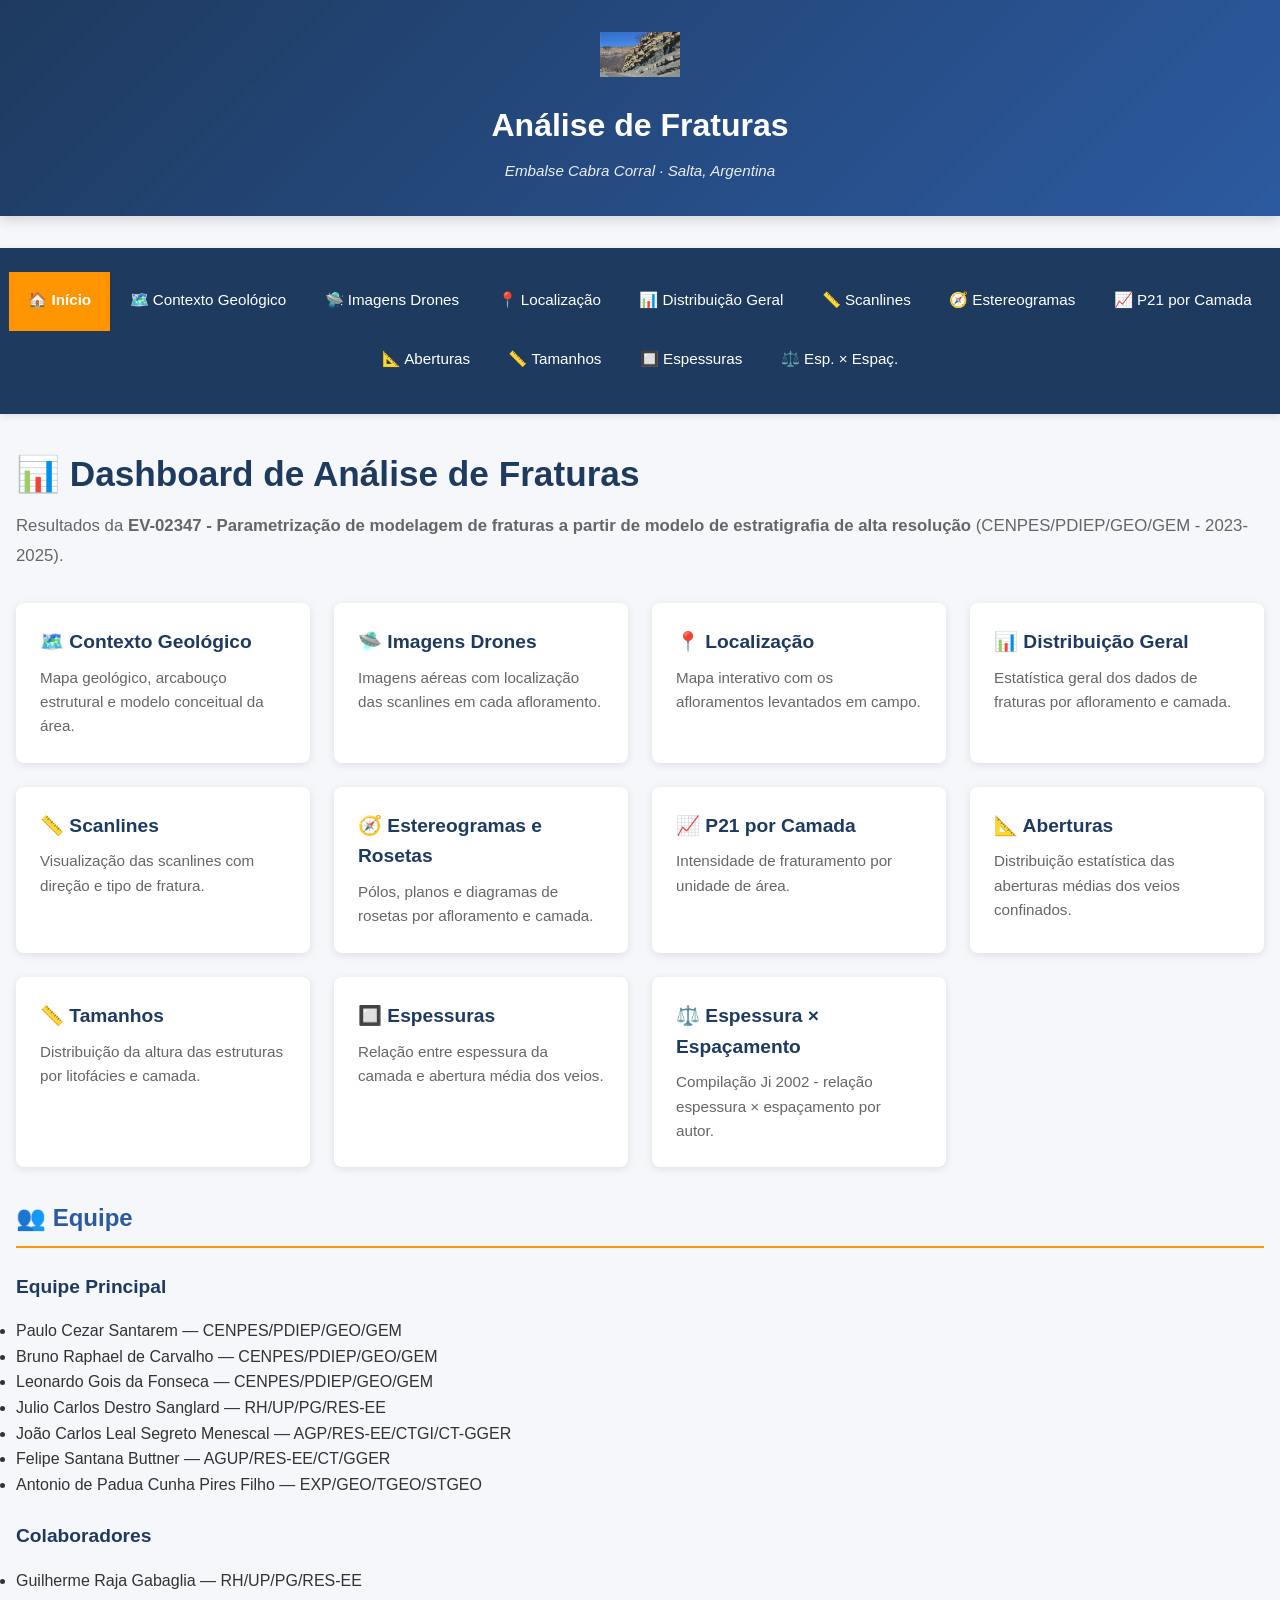
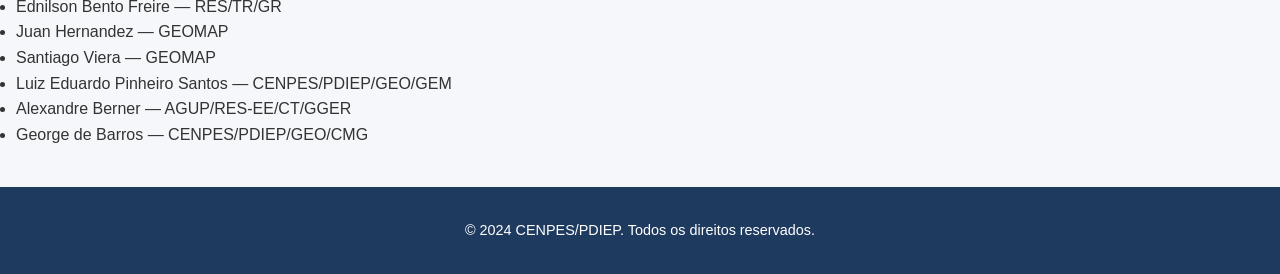
<file: index.html>
<!DOCTYPE html>
<html lang="pt-BR">
<head>
    <meta charset="UTF-8">
    <meta name="viewport" content="width=device-width, initial-scale=1.0">
    <title>Dashboard de Análise de Fraturas</title>
    <link rel="stylesheet" href="css/style.css">
</head>
<body>
    <header>
        <img src="Aflora.png" alt="Logo" class="logo">
        <h2>Análise de Fraturas</h2>
        <p>Embalse Cabra Corral · Salta, Argentina</p>
    </header>

    <nav class="sidebar">
        <ul>
            <li><a href="index.html" class="active">🏠 Início</a></li>
            <li><a href="pages/contexto.html">🗺️ Contexto Geológico</a></li>
            <li><a href="pages/imagens_drones.html">🛸 Imagens Drones</a></li>
            <li><a href="pages/localizacao.html">📍 Localização</a></li>
            <li><a href="pages/distribuicao.html">📊 Distribuição Geral</a></li>
            <li><a href="pages/scanlines.html">📏 Scanlines</a></li>
            <li><a href="pages/estereogramas.html">🧭 Estereogramas</a></li>
            <li><a href="pages/p21.html">📈 P21 por Camada</a></li>
            <li><a href="pages/aberturas.html">📐 Aberturas</a></li>
            <li><a href="pages/tamanhos.html">📏 Tamanhos</a></li>
            <li><a href="pages/espessuras.html">🔲 Espessuras</a></li>
            <li><a href="pages/espessura_espacamento.html">⚖️ Esp. × Espaç.</a></li>
        </ul>
    </nav>

    <main class="container">
        <h1>📊 Dashboard de Análise de Fraturas</h1>
        <p>Resultados da <strong>EV-02347 - Parametrização de modelagem de fraturas a partir de modelo de estratigrafia de alta resolução</strong> (CENPES/PDIEP/GEO/GEM - 2023-2025).</p>

        <section class="cards-grid">
            <a href="pages/contexto.html" class="card">
                <h3>🗺️ Contexto Geológico</h3>
                <p>Mapa geológico, arcabouço estrutural e modelo conceitual da área.</p>
            </a>

            <a href="pages/imagens_drones.html" class="card">
                <h3>🛸 Imagens Drones</h3>
                <p>Imagens aéreas com localização das scanlines em cada afloramento.</p>
            </a>

            <a href="pages/localizacao.html" class="card">
                <h3>📍 Localização</h3>
                <p>Mapa interativo com os afloramentos levantados em campo.</p>
            </a>

            <a href="pages/distribuicao.html" class="card">
                <h3>📊 Distribuição Geral</h3>
                <p>Estatística geral dos dados de fraturas por afloramento e camada.</p>
            </a>

            <a href="pages/scanlines.html" class="card">
                <h3>📏 Scanlines</h3>
                <p>Visualização das scanlines com direção e tipo de fratura.</p>
            </a>

            <a href="pages/estereogramas.html" class="card">
                <h3>🧭 Estereogramas e Rosetas</h3>
                <p>Pólos, planos e diagramas de rosetas por afloramento e camada.</p>
            </a>

            <a href="pages/p21.html" class="card">
                <h3>📈 P21 por Camada</h3>
                <p>Intensidade de fraturamento por unidade de área.</p>
            </a>

            <a href="pages/aberturas.html" class="card">
                <h3>📐 Aberturas</h3>
                <p>Distribuição estatística das aberturas médias dos veios confinados.</p>
            </a>

            <a href="pages/tamanhos.html" class="card">
                <h3>📏 Tamanhos</h3>
                <p>Distribuição da altura das estruturas por litofácies e camada.</p>
            </a>

            <a href="pages/espessuras.html" class="card">
                <h3>🔲 Espessuras</h3>
                <p>Relação entre espessura da camada e abertura média dos veios.</p>
            </a>

            <a href="pages/espessura_espacamento.html" class="card">
                <h3>⚖️ Espessura × Espaçamento</h3>
                <p>Compilação Ji 2002 - relação espessura × espaçamento por autor.</p>
            </a>
        </section>

        <section class="team">
            <h2>👥 Equipe</h2>

            <h3>Equipe Principal</h3>
            <ul>
                <li>Paulo Cezar Santarem — CENPES/PDIEP/GEO/GEM</li>
                <li>Bruno Raphael de Carvalho — CENPES/PDIEP/GEO/GEM</li>
                <li>Leonardo Gois da Fonseca — CENPES/PDIEP/GEO/GEM</li>
                <li>Julio Carlos Destro Sanglard — RH/UP/PG/RES-EE</li>
                <li>João Carlos Leal Segreto Menescal — AGP/RES-EE/CTGI/CT-GGER</li>
                <li>Felipe Santana Buttner — AGUP/RES-EE/CT/GGER</li>
                <li>Antonio de Padua Cunha Pires Filho — EXP/GEO/TGEO/STGEO</li>
            </ul>

            <h3>Colaboradores</h3>
            <ul>
                <li>Guilherme Raja Gabaglia — RH/UP/PG/RES-EE</li>
                <li>Ednilson Bento Freire — RES/TR/GR</li>
                <li>Juan Hernandez — GEOMAP</li>
                <li>Santiago Viera — GEOMAP</li>
                <li>Luiz Eduardo Pinheiro Santos — CENPES/PDIEP/GEO/GEM</li>
                <li>Alexandre Berner — AGUP/RES-EE/CT/GGER</li>
                <li>George de Barros — CENPES/PDIEP/GEO/CMG</li>
            </ul>
        </section>
    </main>

    <footer>
        <p>&copy; 2024 CENPES/PDIEP. Todos os direitos reservados.</p>
    </footer>
</body>
</html>
</file>
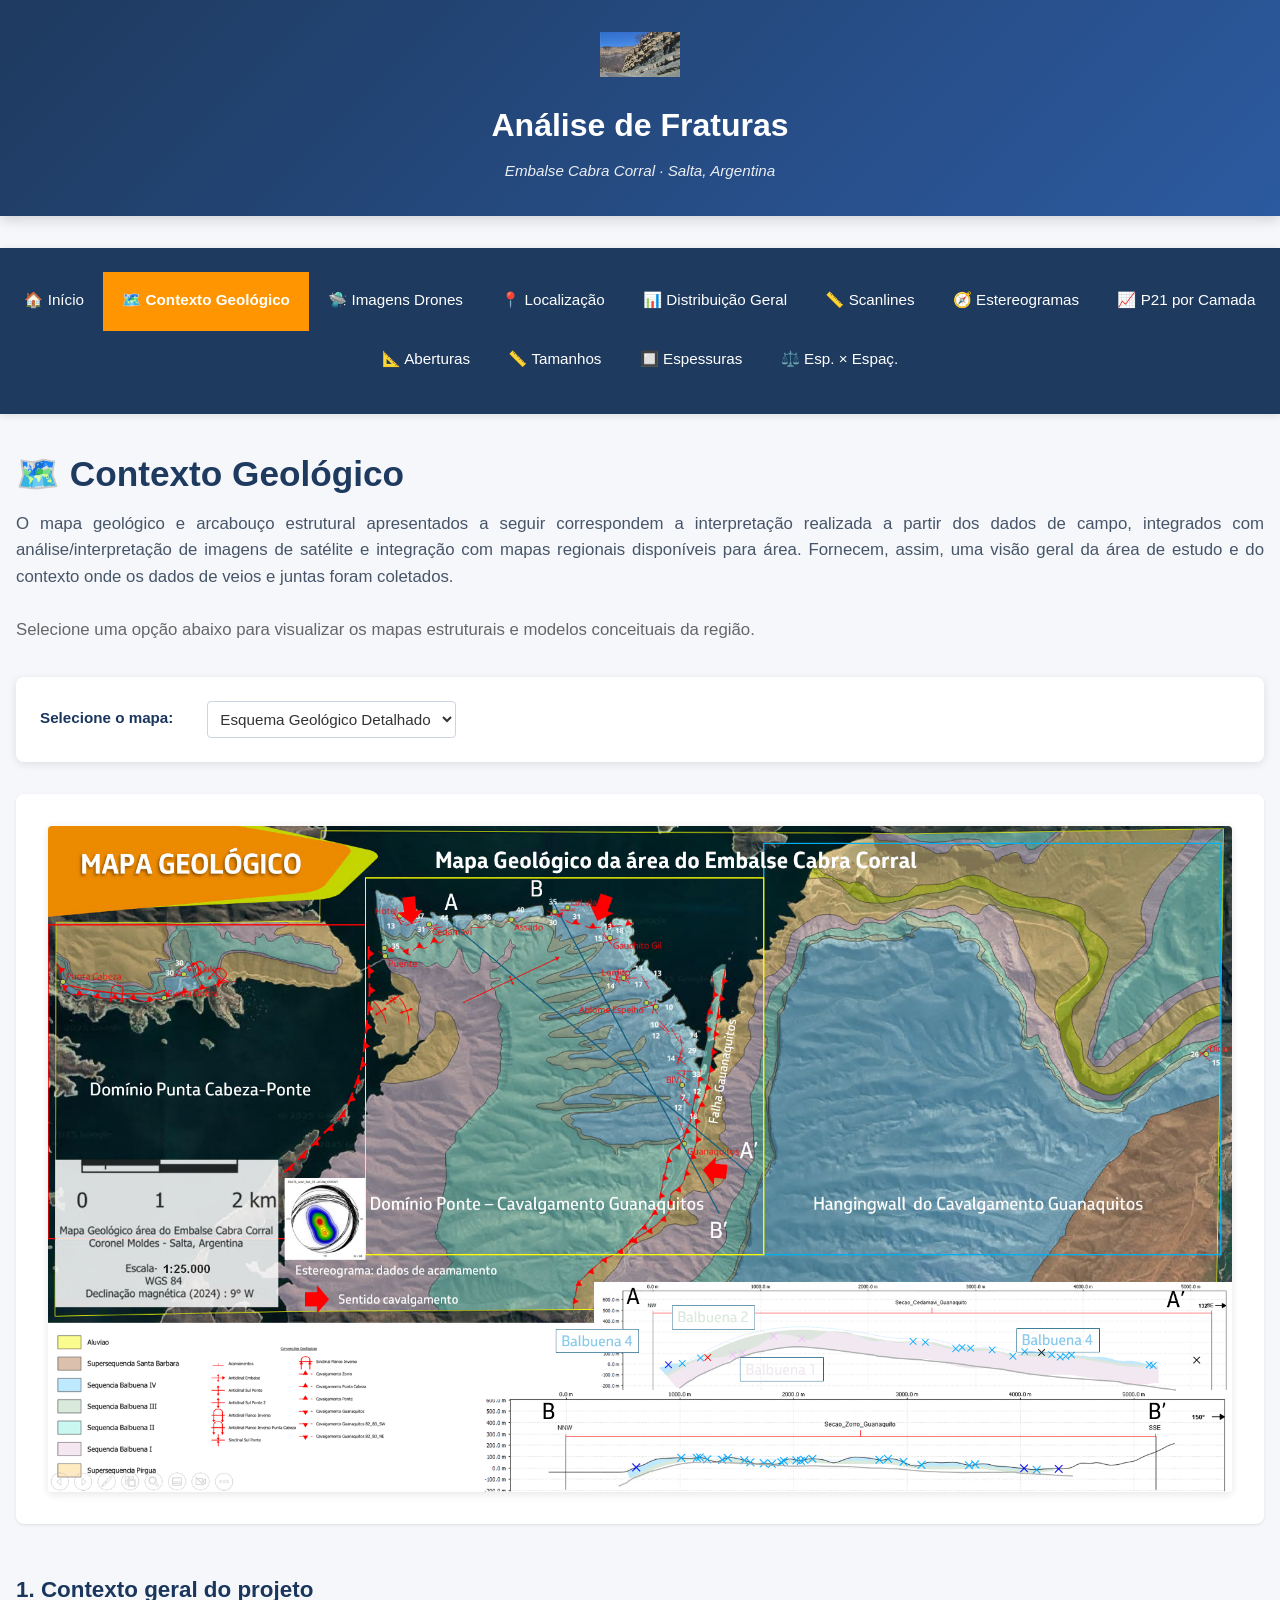
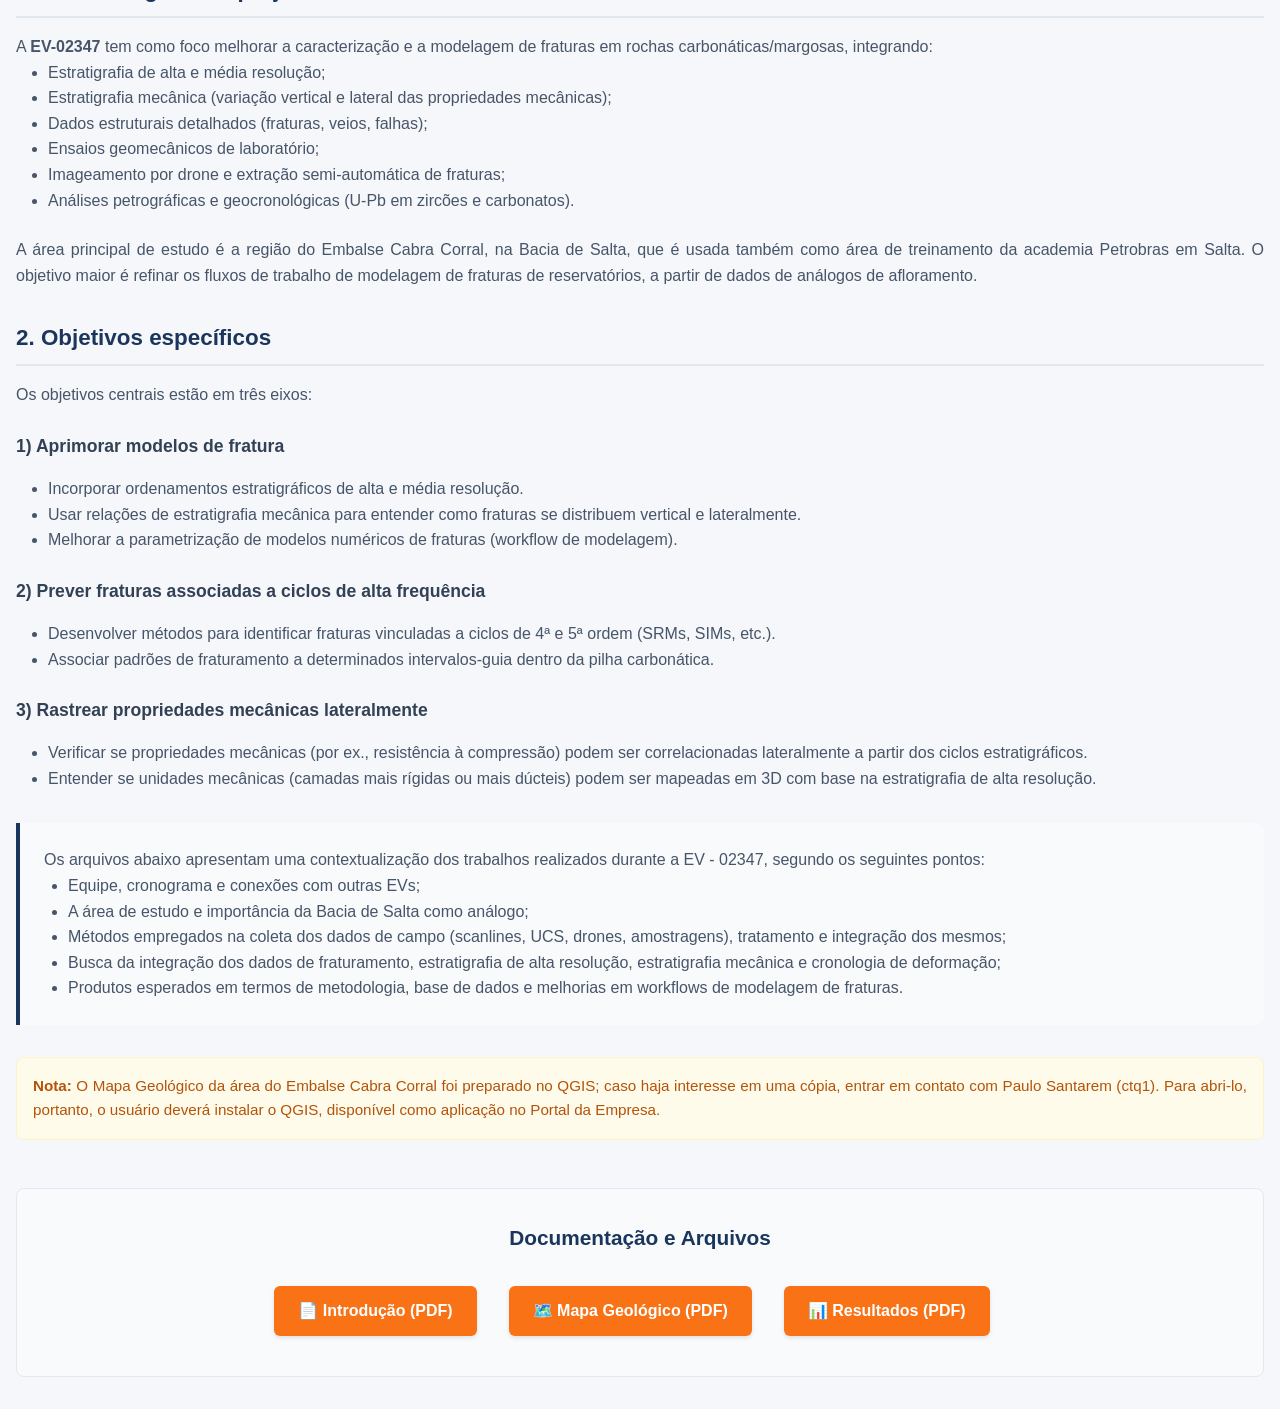
<file: pages/contexto.html>
<!-- frontend/pages/contexto.html -->
<!DOCTYPE html>
<html lang="pt-BR">
<head>
    <meta charset="UTF-8">
    <meta name="viewport" content="width=device-width, initial-scale=1.0">
    <title>Contexto Geológico</title>
    <link rel="stylesheet" href="../css/style.css">
</head>
<body>
    <header>
        <img src="../Aflora.png" alt="Logo" class="logo">
        <h2>Análise de Fraturas</h2>
        <p>Embalse Cabra Corral · Salta, Argentina</p>
    </header>

    <nav class="sidebar">
        <ul>
            <li><a href="../index.html">🏠 Início</a></li>
            <li><a href="contexto.html" class="active">🗺️ Contexto Geológico</a></li>
            <li><a href="imagens_drones.html">🛸 Imagens Drones</a></li>
            <li><a href="localizacao.html">📍 Localização</a></li>
            <li><a href="distribuicao.html">📊 Distribuição Geral</a></li>
            <li><a href="scanlines.html">📏 Scanlines</a></li>
            <li><a href="estereogramas.html">🧭 Estereogramas</a></li>
            <li><a href="p21.html">📈 P21 por Camada</a></li>
            <li><a href="aberturas.html">📐 Aberturas</a></li>
            <li><a href="tamanhos.html">📏 Tamanhos</a></li>
            <li><a href="espessuras.html">🔲 Espessuras</a></li>
            <li><a href="espessura_espacamento.html">⚖️ Esp. × Espaç.</a></li>
        </ul>
    </nav>

    <main class="container">
        <h1>🗺️ Contexto Geológico</h1>
        
        <p style="text-align: justify; line-height: 1.6; color: #475569; margin-bottom: 1.5rem;">
            O mapa geológico e arcabouço estrutural apresentados a seguir correspondem a interpretação realizada a partir dos dados de campo, integrados com análise/interpretação de imagens de satélite e integração com mapas regionais disponíveis para área. Fornecem, assim, uma visão geral da área de estudo e do contexto onde os dados de veios e juntas foram coletados.
        </p>

        <p>Selecione uma opção abaixo para visualizar os mapas estruturais e modelos conceituais da região.</p>

        <!-- Controles: Dropdown -->
        <section class="controls">
            <label for="imagem-select" style="font-weight: bold; color: #1a365d; margin-right: 10px;">Selecione o mapa:</label>
            <select id="imagem-select" style="padding: 0.5rem; border-radius: 4px; border: 1px solid #cbd5e1;">
                <!-- O JavaScript vai preencher isso automaticamente -->
            </select>
        </section>

        <!-- Área da Imagem -->
        <section class="chart-section" style="text-align: center; margin-top: 1.5rem; padding: 2rem; background: white; border-radius: 8px; box-shadow: 0 1px 3px rgba(0,0,0,0.1);">
            <img id="imagem-contexto" src="" alt="Mapa Geológico" style="max-width: 100%; height: auto; border-radius: 4px; display: none;">
        </section>

        <!-- Informações Adicionais do Projeto -->
        <section style="margin-top: 3rem; color: #475569; line-height: 1.6; text-align: justify;">
            <h2 style="color: #1a365d; font-size: 1.4rem; margin-bottom: 1rem; border-bottom: 2px solid #e2e8f0; padding-bottom: 0.5rem;">1. Contexto geral do projeto</h2>
            <p>A <strong>EV-02347</strong> tem como foco melhorar a caracterização e a modelagem de fraturas em rochas carbonáticas/margosas, integrando:</p>
            <ul style="margin-left: 2rem; margin-bottom: 1.5rem;">
                <li>Estratigrafia de alta e média resolução;</li>
                <li>Estratigrafia mecânica (variação vertical e lateral das propriedades mecânicas);</li>
                <li>Dados estruturais detalhados (fraturas, veios, falhas);</li>
                <li>Ensaios geomecânicos de laboratório;</li>
                <li>Imageamento por drone e extração semi-automática de fraturas;</li>
                <li>Análises petrográficas e geocronológicas (U-Pb em zircões e carbonatos).</li>
            </ul>
            <p style="margin-bottom: 2rem;">A área principal de estudo é a região do Embalse Cabra Corral, na Bacia de Salta, que é usada também como área de treinamento da academia Petrobras em Salta. O objetivo maior é refinar os fluxos de trabalho de modelagem de fraturas de reservatórios, a partir de dados de análogos de afloramento.</p>

            <h2 style="color: #1a365d; font-size: 1.4rem; margin-bottom: 1rem; border-bottom: 2px solid #e2e8f0; padding-bottom: 0.5rem;">2. Objetivos específicos</h2>
            <p>Os objetivos centrais estão em três eixos:</p>
            
            <h3 style="color: #334155; font-size: 1.1rem; margin-top: 1.5rem;">1) Aprimorar modelos de fratura</h3>
            <ul style="margin-left: 2rem; margin-bottom: 1.5rem;">
                <li>Incorporar ordenamentos estratigráficos de alta e média resolução.</li>
                <li>Usar relações de estratigrafia mecânica para entender como fraturas se distribuem vertical e lateralmente.</li>
                <li>Melhorar a parametrização de modelos numéricos de fraturas (workflow de modelagem).</li>
            </ul>

            <h3 style="color: #334155; font-size: 1.1rem; margin-top: 1.5rem;">2) Prever fraturas associadas a ciclos de alta frequência</h3>
            <ul style="margin-left: 2rem; margin-bottom: 1.5rem;">
                <li>Desenvolver métodos para identificar fraturas vinculadas a ciclos de 4ª e 5ª ordem (SRMs, SIMs, etc.).</li>
                <li>Associar padrões de fraturamento a determinados intervalos-guia dentro da pilha carbonática.</li>
            </ul>

            <h3 style="color: #334155; font-size: 1.1rem; margin-top: 1.5rem;">3) Rastrear propriedades mecânicas lateralmente</h3>
            <ul style="margin-left: 2rem; margin-bottom: 1.5rem;">
                <li>Verificar se propriedades mecânicas (por ex., resistência à compressão) podem ser correlacionadas lateralmente a partir dos ciclos estratigráficos.</li>
                <li>Entender se unidades mecânicas (camadas mais rígidas ou mais dúcteis) podem ser mapeadas em 3D com base na estratigrafia de alta resolução.</li>
            </ul>

            <div style="background-color: #f8fafc; border-left: 4px solid #1a365d; padding: 1.5rem; margin-top: 2rem; border-radius: 0 8px 8px 0;">
                <p style="margin-top: 0;">Os arquivos abaixo apresentam uma contextualização dos trabalhos realizados durante a EV - 02347, segundo os seguintes pontos:</p>
                <ul style="margin-left: 1.5rem; margin-bottom: 0;">
                    <li>Equipe, cronograma e conexões com outras EVs;</li>
                    <li>A área de estudo e importância da Bacia de Salta como análogo;</li>
                    <li>Métodos empregados na coleta dos dados de campo (scanlines, UCS, drones, amostragens), tratamento e integração dos mesmos;</li>
                    <li>Busca da integração dos dados de fraturamento, estratigrafia de alta resolução, estratigrafia mecânica e cronologia de deformação;</li>
                    <li>Produtos esperados em termos de metodologia, base de dados e melhorias em workflows de modelagem de fraturas.</li>
                </ul>
            </div>

            <p style="margin-top: 2rem; font-size: 0.95rem; background-color: #fffbeb; border: 1px solid #fef3c7; color: #b45309; padding: 1rem; border-radius: 8px;">
                <strong>Nota:</strong> O Mapa Geológico da área do Embalse Cabra Corral foi preparado no QGIS; caso haja interesse em uma cópia, entrar em contato com Paulo Santarem (ctq1). Para abri-lo, portanto, o usuário deverá instalar o QGIS, disponível como aplicação no Portal da Empresa.
            </p>
        </section>

        <!-- Botões de Download -->
        <section class="downloads" style="margin-top: 3rem; padding: 2rem; background-color: #f8fafc; border-radius: 8px; text-align: center; border: 1px solid #e2e8f0;">
            <h3 style="color: #1a365d; margin-bottom: 1.5rem; font-size: 1.3rem;">Documentação e Arquivos</h3>
            
            <!-- Flex container para alinhar os botões lado a lado -->
            <div style="display: flex; gap: 1rem; justify-content: center; flex-wrap: wrap;">
                
                <!-- Uso do %20 no lugar dos espaços para evitar erros 404 no GitHub -->
                <a href="../pdfs/Introducao.pdf" download style="background-color: #f97316; color: white; padding: 0.75rem 1.5rem; text-decoration: none; border-radius: 6px; font-weight: bold; transition: opacity 0.2s; box-shadow: 0 2px 4px rgba(0,0,0,0.1);">
                    📄 Introdução (PDF)
                </a>

                <a href="../pdfs/Mapa%20Geologico_Modelo%20Conceitual.pdf" download style="background-color: #f97316; color: white; padding: 0.75rem 1.5rem; text-decoration: none; border-radius: 6px; font-weight: bold; transition: opacity 0.2s; box-shadow: 0 2px 4px rgba(0,0,0,0.1);">
                    🗺️ Mapa Geológico (PDF)
                </a>

                <a href="../pdfs/Resultados.pdf" download style="background-color: #f97316; color: white; padding: 0.75rem 1.5rem; text-decoration: none; border-radius: 6px; font-weight: bold; transition: opacity 0.2s; box-shadow: 0 2px 4px rgba(0,0,0,0.1);">
                    📊 Resultados (PDF)
                </a>
                
            </div>
        </section>

    </main>

    <!-- A tag mais importante: Chama o seu JavaScript mágico! -->
    <script src="../js/contexto.js"></script>
</body>
</html>
</file>
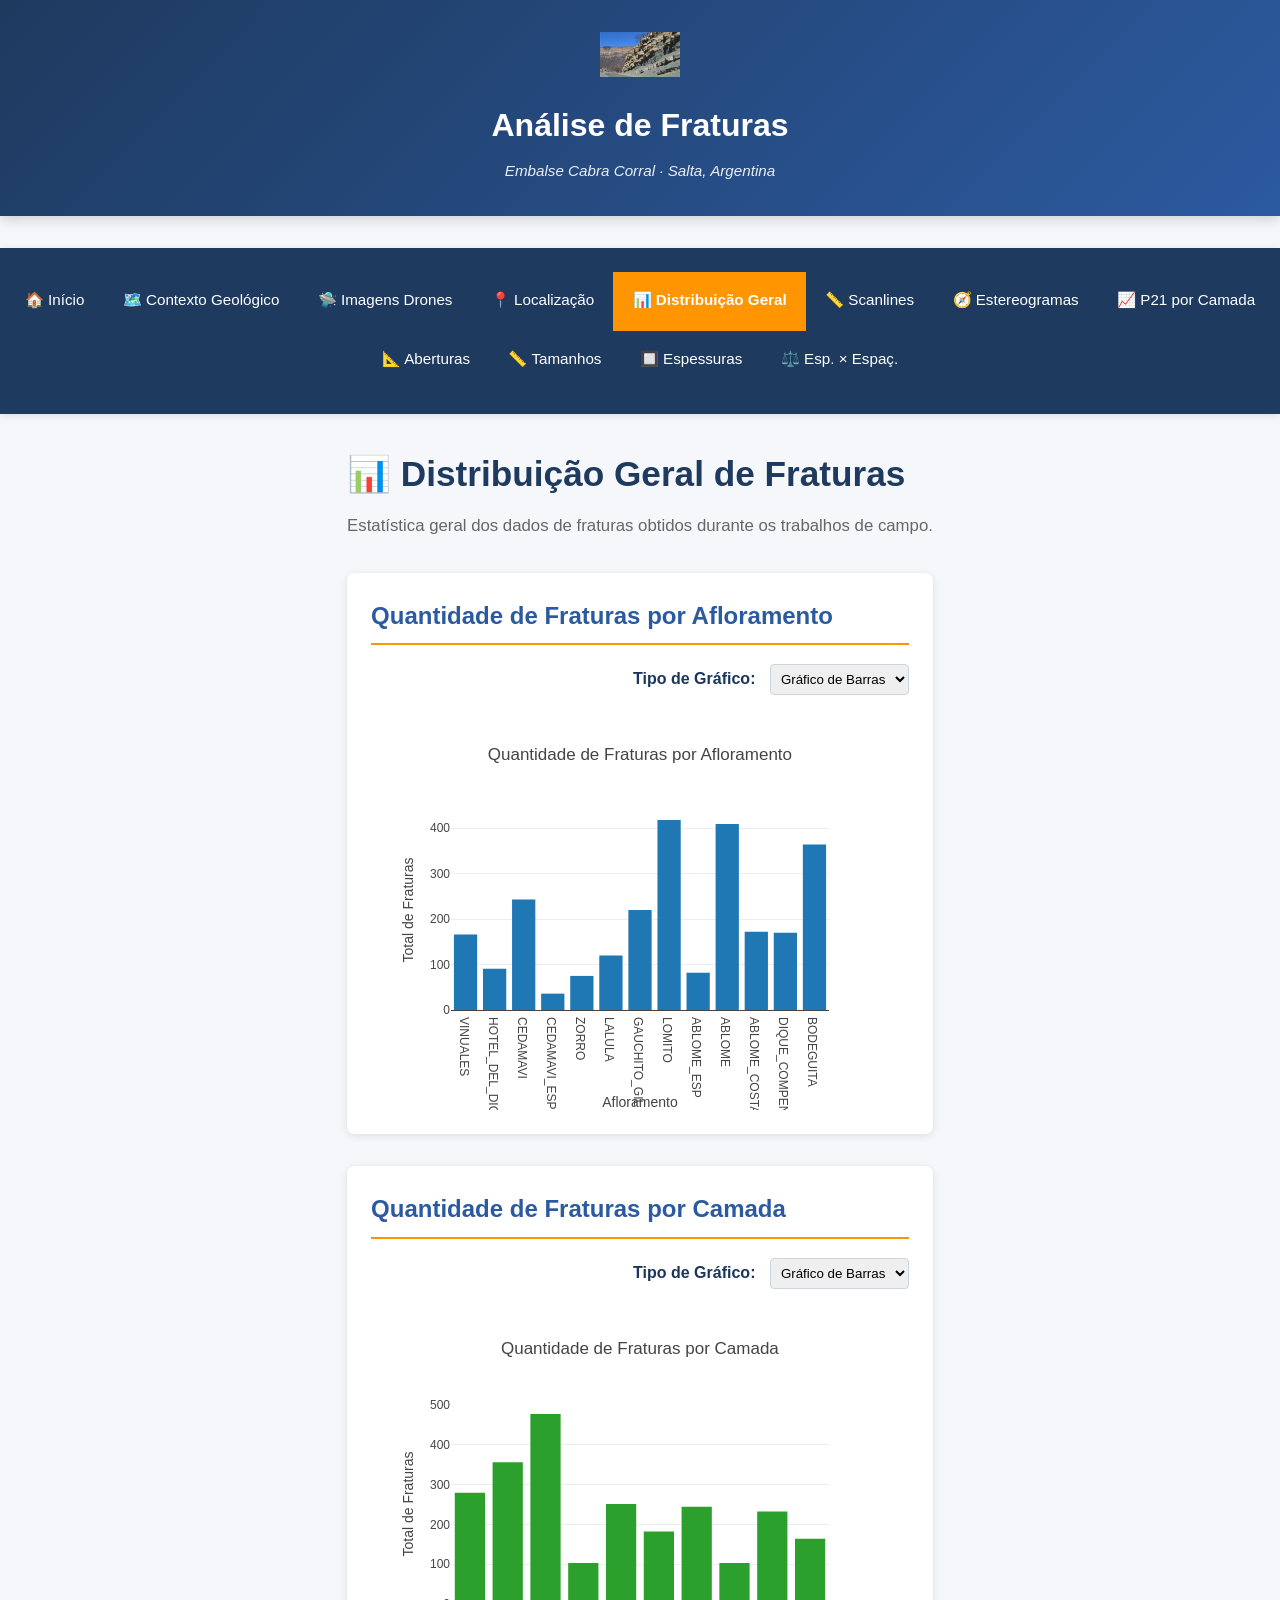
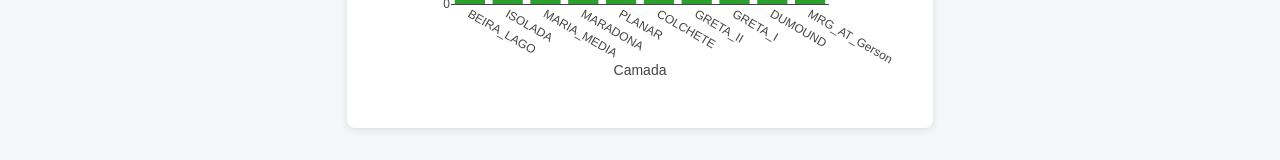
<file: pages/distribuicao.html>
<!-- frontend/pages/distribuicao.html -->
<!DOCTYPE html>
<html lang="pt-BR">
<head>
    <meta charset="UTF-8">
    <meta name="viewport" content="width=device-width, initial-scale=1.0">
    <title>Distribuição Geral de Fraturas</title>
    <script src="https://cdn.plot.ly/plotly-2.32.0.min.js"></script>
    <link rel="stylesheet" href="../css/style.css">
</head>
<body>
    <header>
        <img src="../Aflora.png" alt="Logo" class="logo">
        <h2>Análise de Fraturas</h2>
        <p>Embalse Cabra Corral · Salta, Argentina</p>
    </header>

    <nav class="sidebar">
        <ul>
            <li><a href="../index.html">🏠 Início</a></li>
            <li><a href="contexto.html">🗺️ Contexto Geológico</a></li>
            <li><a href="imagens_drones.html">🛸 Imagens Drones</a></li>
            <li><a href="localizacao.html">📍 Localização</a></li>
            <li><a href="distribuicao.html" class="active">📊 Distribuição Geral</a></li>
            <li><a href="scanlines.html">📏 Scanlines</a></li>
            <li><a href="estereogramas.html">🧭 Estereogramas</a></li>
            <li><a href="p21.html">📈 P21 por Camada</a></li>
            <li><a href="aberturas.html">📐 Aberturas</a></li>
            <li><a href="tamanhos.html">📏 Tamanhos</a></li>
            <li><a href="espessuras.html">🔲 Espessuras</a></li>
            <li><a href="espessura_espacamento.html">⚖️ Esp. × Espaç.</a></li>
        </ul>
    </nav>

    <main class="container">
        <h1>📊 Distribuição Geral de Fraturas</h1>
        <p>Estatística geral dos dados de fraturas obtidos durante os trabalhos de campo.</p>

        <section class="chart-section">
            <h2>Quantidade de Fraturas por Afloramento</h2>
            <div id="grafico-afloramentos"></div>
        </section>

        <section class="chart-section">
            <h2>Quantidade de Fraturas por Camada</h2>
            <div id="grafico-camadas"></div>
        </section>
    </main>

    <script src="../js/config.js"></script>
    <script src="../js/distribuicao.js"></script>
</body>
</html>
</file>
<file: css/style.css>
/* frontend/css/style.css */
/* ================================================================
   ANÁLISE DE FRATURAS - DASHBOARD
   Embalse Cabra Corral, Salta, Argentina
   ================================================================ */

/* ─────────────────────────────────────────────────────────────── */
/* RESET E VARIÁVEIS GLOBAIS */
/* ─────────────────────────────────────────────────────────────── */

:root {
    --cor-primaria: #1e3a5f;
    --cor-secundaria: #2c5aa0;
    --cor-destaque: #ff9500;
    --cor-sucesso: #27ae60;
    --cor-aviso: #e74c3c;
    --cor-fundo: #f5f7fa;
    --cor-texto: #333333;
    --cor-texto-claro: #666666;
    --cor-borda: #ddd;
    --sombra: 0 2px 8px rgba(0, 0, 0, 0.1);
    --sombra-forte: 0 4px 12px rgba(0, 0, 0, 0.15);
    --transicao: all 0.3s ease;
}

* {
    margin: 0;
    padding: 0;
    box-sizing: border-box;
}

html {
    font-size: 16px;
    scroll-behavior: smooth;
}

body {
    font-family: 'Segoe UI', Tahoma, Geneva, Verdana, sans-serif;
    background-color: var(--cor-fundo);
    color: var(--cor-texto);
    line-height: 1.6;
}

/* ─────────────────────────────────────────────────────────────── */
/* HEADER */
/* ─────────────────────────────────────────────────────────────── */

header {
    background: linear-gradient(135deg, var(--cor-primaria) 0%, var(--cor-secundaria) 100%);
    color: white;
    padding: 2rem 2rem;
    text-align: center;
    box-shadow: var(--sombra-forte);
    margin-bottom: 2rem;
}

header .logo {
    max-width: 80px;
    height: auto;
    margin-bottom: 1rem;
    filter: brightness(1.1);
}

header h2 {
    font-size: 2rem;
    font-weight: 700;
    margin-bottom: 0.5rem;
}

header p {
    font-size: 0.95rem;
    opacity: 0.9;
    font-style: italic;
}

/* ─────────────────────────────────────────────────────────────── */
/* LAYOUT PRINCIPAL */
/* ─────────────────────────────────────────────────────────────── */

body {
    display: flex;
    flex-direction: column;
    min-height: 100vh;
}

main {
    flex: 1;
    padding: 2rem;
}

/* ─────────────────────────────────────────────────────────────── */
/* SIDEBAR / NAVEGAÇÃO */
/* ─────────────────────────────────────────────────────────────── */

nav.sidebar {
    background-color: var(--cor-primaria);
    padding: 1.5rem 0;
    margin-bottom: 2rem;
    box-shadow: var(--sombra);
}

nav.sidebar ul {
    list-style: none;
    display: flex;
    flex-wrap: wrap;
    justify-content: center;
    gap: 0;
    max-width: 1400px;
    margin: 0 auto;
}

nav.sidebar li {
    flex: 0 1 auto;
}

nav.sidebar a {
    display: block;
    padding: 1rem 1.2rem;
    color: white;
    text-decoration: none;
    font-size: 0.95rem;
    transition: var(--transicao);
    border-bottom: 3px solid transparent;
}

nav.sidebar a:hover {
    background-color: rgba(255, 255, 255, 0.1);
    border-bottom-color: var(--cor-destaque);
}

nav.sidebar a.active {
    background-color: var(--cor-destaque);
    color: white;
    border-bottom-color: var(--cor-destaque);
    font-weight: 600;
}

/* ─────────────────────────────────────────────────────────────── */
/* CONTAINER PRINCIPAL */
/* ─────────────────────────────────────────────────────────────── */

.container {
    max-width: 1400px;
    margin: 0 auto;
    padding: 0 1rem;
}

main h1 {
    font-size: 2.2rem;
    color: var(--cor-primaria);
    margin-bottom: 0.5rem;
    font-weight: 700;
}

main > p {
    color: var(--cor-texto-claro);
    font-size: 1.05rem;
    margin-bottom: 2rem;
    line-height: 1.8;
}

/* ─────────────────────────────────────────────────────────────── */
/* SEÇÕES */
/* ─────────────────────────────────────────────────────────────── */

section {
    margin-bottom: 2.5rem;
}

section h2 {
    font-size: 1.5rem;
    color: var(--cor-secundaria);
    margin-bottom: 1.2rem;
    padding-bottom: 0.5rem;
    border-bottom: 2px solid var(--cor-destaque);
}

section h3 {
    font-size: 1.2rem;
    color: var(--cor-primaria);
    margin-top: 1.5rem;
    margin-bottom: 1rem;
}

/* ─────────────────────────────────────────────────────────────── */
/* CONTROLES (DROPDOWNS E BOTÕES) */
/* ─────────────────────────────────────────────────────────────── */

.controls {
    background-color: white;
    padding: 1.5rem;
    border-radius: 8px;
    box-shadow: var(--sombra);
    margin-bottom: 2rem;
    display: flex;
    flex-wrap: wrap;
    gap: 1.5rem;
    align-items: flex-end;
}

.controls label {
    display: block;
    font-weight: 600;
    color: var(--cor-primaria);
    margin-bottom: 0.5rem;
    font-size: 0.95rem;
}

.controls select,
.controls input {
    padding: 0.7rem 1rem;
    border: 1px solid var(--cor-borda);
    border-radius: 4px;
    font-size: 0.95rem;
    background-color: white;
    color: var(--cor-texto);
    transition: var(--transicao);
    min-width: 200px;
}

.controls select:hover,
.controls input:hover {
    border-color: var(--cor-secundaria);
    box-shadow: 0 0 0 3px rgba(44, 90, 160, 0.1);
}

.controls select:focus,
.controls input:focus {
    outline: none;
    border-color: var(--cor-destaque);
    box-shadow: 0 0 0 3px rgba(255, 149, 0, 0.1);
}

button {
    padding: 0.7rem 1.5rem;
    background-color: var(--cor-destaque);
    color: white;
    border: none;
    border-radius: 4px;
    font-size: 0.95rem;
    font-weight: 600;
    cursor: pointer;
    transition: var(--transicao);
}

button:hover {
    background-color: #e68a00;
    transform: translateY(-2px);
    box-shadow: var(--sombra-forte);
}

button:active {
    transform: translateY(0);
}

/* ─────────────────────────────────────────────────────────────── */
/* GRÁFICOS */
/* ─────────────────────────────────────────────────────────────── */

.chart-section {
    background-color: white;
    padding: 1.5rem;
    border-radius: 8px;
    box-shadow: var(--sombra);
    margin-bottom: 2rem;
    min-height: 400px;
}

.chart-section > div {
    width: 100%;
    height: 100%;
}

/* Plotly customization */
.plotly-graph-div {
    width: 100% !important;
    height: 100% !important;
}

.plotly .hoverlayer {
    pointer-events: none;
}

/* ─────────────────────────────────────────────────────────────── */
/* IMAGENS */
/* ─────────────────────────────────────────────────────────────── */

#imagem-container,
#imagem-drone,
#imagem-contexto {
    width: 100%;
    max-width: 100%;
    height: auto;
    border-radius: 8px;
    box-shadow: var(--sombra);
    display: block;
}

img {
    max-width: 100%;
    height: auto;
}

/* ─────────────────────────────────────────────────────────────── */
/* DOWNLOADS */
/* ─────────────────────────────────────────────────────────────── */

.downloads {
    background-color: #f0f8ff;
    padding: 1.5rem;
    border-radius: 8px;
    border-left: 4px solid var(--cor-destaque);
    margin-bottom: 2rem;
}

.downloads h3 {
    margin-top: 0;
    color: var(--cor-primaria);
}

.downloads a {
    display: inline-block;
    margin: 0.5rem 1rem 0.5rem 0;
    padding: 0.7rem 1.2rem;
    background-color: var(--cor-destaque);
    color: white;
    text-decoration: none;
    border-radius: 4px;
    font-weight: 500;
    transition: var(--transicao);
}

.downloads a:hover {
    background-color: #e68a00;
    transform: translateY(-2px);
    box-shadow: var(--sombra);
}

/* ─────────────────────────────────────────────────────────────── */
/* REFERÊNCIAS */
/* ─────────────────────────────────────────────────────────────── */

.references {
    background-color: white;
    padding: 1.5rem;
    border-radius: 8px;
    box-shadow: var(--sombra);
    margin-top: 2rem;
}

.references h4 {
    color: var(--cor-primaria);
    margin-bottom: 1rem;
    font-size: 1.1rem;
}

.references ul {
    list-style-position: inside;
    color: var(--cor-texto-claro);
    line-height: 1.8;
}

.references li {
    margin-bottom: 0.5rem;
    padding-left: 1rem;
}

/* ─────────────────────────────────────────────────────────────── */
/* GRID DE CARDS (PÁGINA INICIAL) */
/* ─────────────────────────────────────────────────────────────── */

.cards-grid {
    display: grid;
    grid-template-columns: repeat(auto-fit, minmax(280px, 1fr));
    gap: 1.5rem;
    margin-bottom: 2rem;
}

.card {
    background-color: white;
    border-radius: 8px;
    padding: 1.5rem;
    box-shadow: var(--sombra);
    transition: var(--transicao);
    cursor: pointer;
    text-decoration: none;
    color: inherit;
    display: flex;
    flex-direction: column;
}

.card:hover {
    transform: translateY(-8px);
    box-shadow: var(--sombra-forte);
    border-top: 4px solid var(--cor-destaque);
}

.card-icon {
    font-size: 2.5rem;
    margin-bottom: 1rem;
}

.card h3 {
    color: var(--cor-primaria);
    margin-bottom: 0.5rem;
    margin-top: 0;
}

.card p {
    color: var(--cor-texto-claro);
    font-size: 0.95rem;
    flex-grow: 1;
}

/* ─────────────────────────────────────────────────────────────── */
/* FOOTER */
/* ─────────────────────────────────────────────────────────────── */

footer {
    background-color: var(--cor-primaria);
    color: white;
    text-align: center;
    padding: 2rem;
    margin-top: auto;
    font-size: 0.9rem;
}

footer p {
    margin: 0;
}

/* ─────────────────────────────────────────────────────────────── */
/* RESPONSIVIDADE */
/* ─────────────────────────────────────────────────────────────── */

@media (max-width: 768px) {
    header {
        padding: 1.5rem 1rem;
    }

    header h2 {
        font-size: 1.5rem;
    }

    main h1 {
        font-size: 1.8rem;
    }

    nav.sidebar ul {
        flex-direction: column;
    }

    nav.sidebar a {
        padding: 0.8rem 1rem;
        border-bottom: none;
        border-left: 3px solid transparent;
    }

    nav.sidebar a:hover {
        border-left-color: var(--cor-destaque);
        border-bottom-color: transparent;
    }

    nav.sidebar a.active {
        border-left-color: var(--cor-destaque);
        border-bottom-color: transparent;
    }

    .controls {
        flex-direction: column;
        align-items: stretch;
    }

    .controls select,
    .controls input {
        min-width: 100%;
    }

    .cards-grid {
        grid-template-columns: 1fr;
    }

    main {
        padding: 1rem;
    }

    section h2 {
        font-size: 1.3rem;
    }
}

@media (max-width: 480px) {
    header h2 {
        font-size: 1.3rem;
    }

    main h1 {
        font-size: 1.5rem;
    }

    nav.sidebar a {
        padding: 0.6rem 0.8rem;
        font-size: 0.85rem;
    }

    .controls {
        padding: 1rem;
    }

    .downloads a {
        display: block;
        margin: 0.5rem 0;
    }

    .chart-section {
        min-height: 300px;
        padding: 1rem;
    }
}

/* ─────────────────────────────────────────────────────────────── */
/* UTILITÁRIOS */
/* ─────────────────────────────────────────────────────────────── */

.text-center {
    text-align: center;
}

.text-muted {
    color: var(--cor-texto-claro);
}

.mt-1 { margin-top: 0.5rem; }
.mt-2 { margin-top: 1rem; }
.mt-3 { margin-top: 1.5rem; }

.mb-1 { margin-bottom: 0.5rem; }
.mb-2 { margin-bottom: 1rem; }
.mb-3 { margin-bottom: 1.5rem; }

.p-1 { padding: 0.5rem; }
.p-2 { padding: 1rem; }
.p-3 { padding: 1.5rem; }

/* ─────────────────────────────────────────────────────────────── */
/* ANIMAÇÕES */
/* ─────────────────────────────────────────────────────────────── */

@keyframes fadeIn {
    from {
        opacity: 0;
        transform: translateY(10px);
    }
    to {
        opacity: 1;
        transform: translateY(0);
    }
}

.chart-section,
section {
    animation: fadeIn 0.5s ease-out;
}

/* ─────────────────────────────────────────────────────────────── */
/* LOADING STATE */
/* ─────────────────────────────────────────────────────────────── */

.loading {
    text-align: center;
    padding: 2rem;
    color: var(--cor-texto-claro);
}

.spinner {
    border: 4px solid var(--cor-fundo);
    border-top: 4px solid var(--cor-destaque);
    border-radius: 50%;
    width: 40px;
    height: 40px;
    animation: spin 1s linear infinite;
    margin: 0 auto 1rem;
}

@keyframes spin {
    0% { transform: rotate(0deg); }
    100% { transform: rotate(360deg); }
}
</file>
